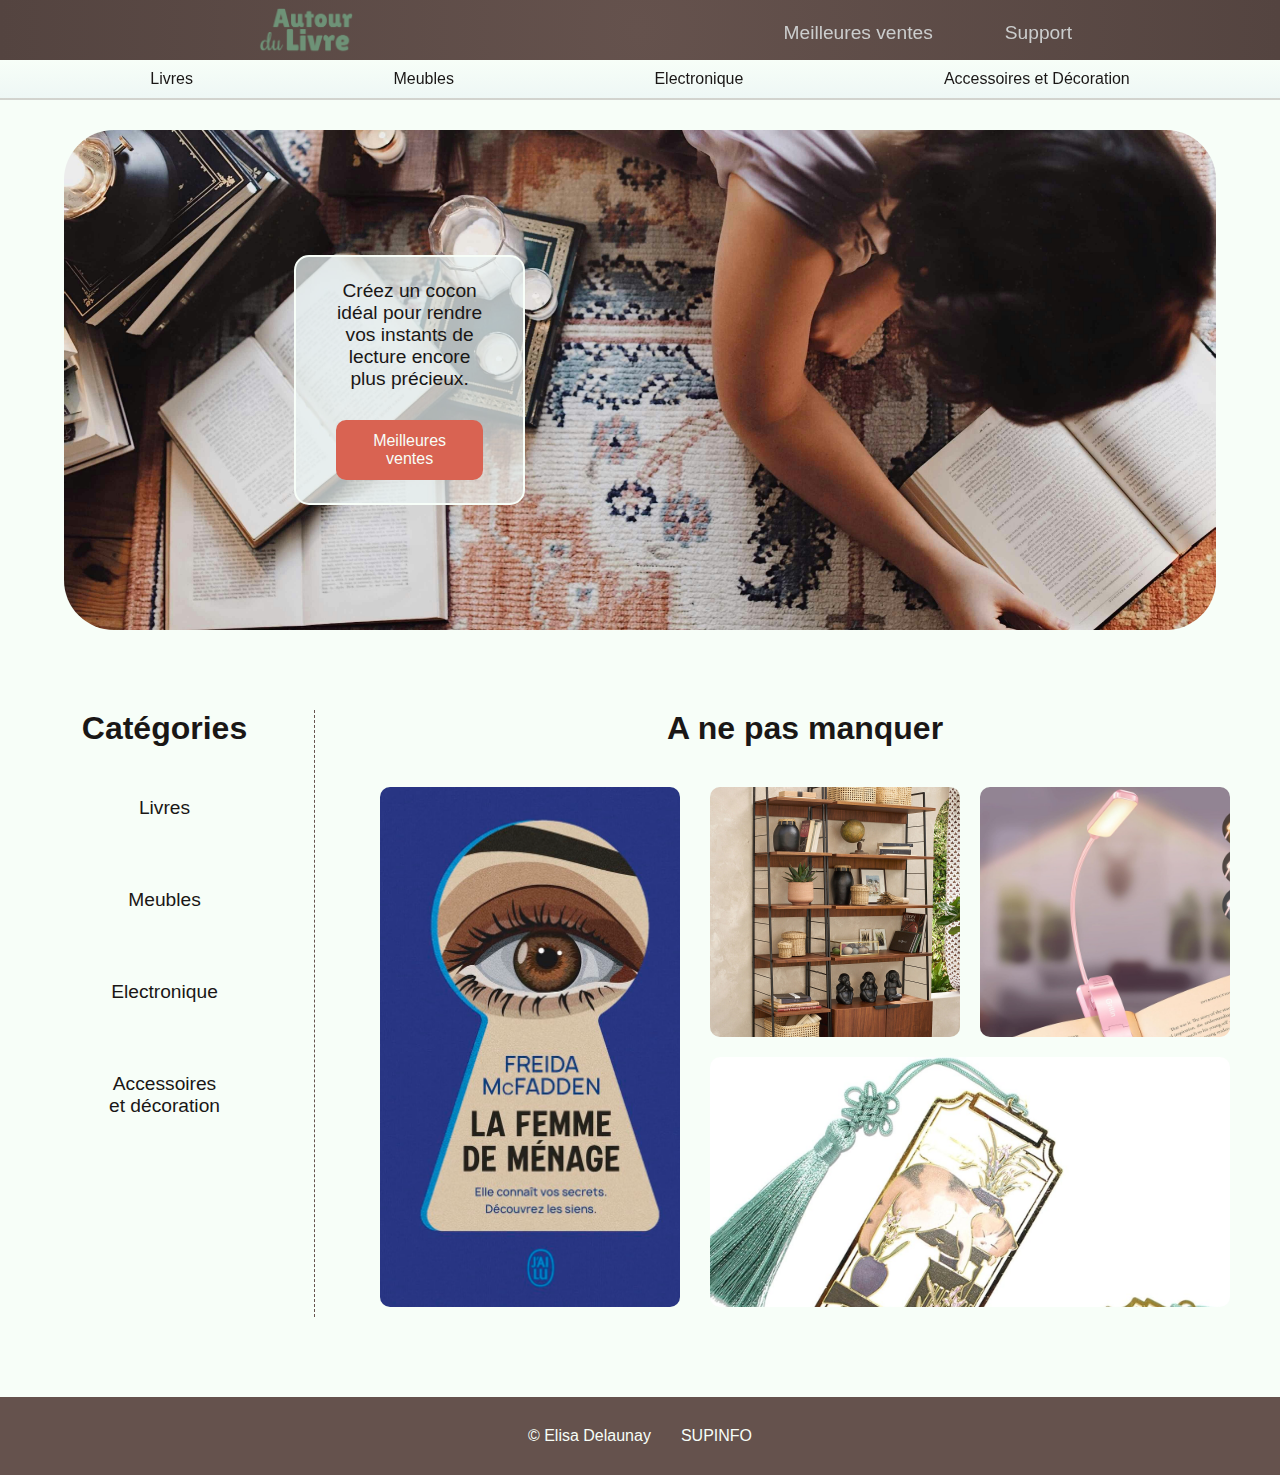
<file: index.html>
<!DOCTYPE html>
<html lang="fr">
<head>
    <meta charset="UTF-8">
    <meta name="viewport" content="width=device-width, initial-scale=1.0">
    <link rel="stylesheet" href="styles/style.css">
    <link rel="stylesheet" href="styles/index-style.css">
    <title>Autour du Livre</title>
</head>
<body>

    <header>
        <div class="main-header">
            <a href="index.html"><img src="img/logo-atourdulivre.png" alt="Logo Autour du Livre" width="500px" title="Autour du Livre" class="logo"></a>
            
            <nav>
                <ul class="nav-header">
                    <a href="" title="Meilleures ventes"><li>Meilleures ventes</li></a>
                    <a href="" title="Support"><li>Support</li></a>
                </ul>
            </nav>
        </div>

        <nav>
            <ul class="nav-categories">
                <a href="/categories/categorie-livres.html" title="Catégorie livres"><li>Livres</li></a>
                <a href="" title="Catégorie meubles"><li>Meubles</li></a>
                <a href="" title="Catégorie électronique"><li>Electronique</li></a>
                <a href="" title="Catégorie accessoires et décoration"><li>Accessoires et Décoration</li></a>
            </ul>
        </nav>
    </header>


    <main>
        <section class="hero-container">
            <div class="hero">
                <div>
                    <p>Créez un cocon idéal pour rendre vos instants de lecture encore plus précieux.</p>
                    <a href="" title="Meilleures ventes">Meilleures ventes</a>
                </div>
            </div>
        </section>

        <div class="main-accueil-container">
            <section class="categories">
                <h1>Catégories</h1>
                <ul class="categories-cote">
                    <a href="/categories/categorie-livres.html" title="Catégorie livres"><li>Livres</li></a>
                    <a href="" title="Catégorie meubles"><li>Meubles</li></a>
                    <a href="" title="Catégorie électronique"><li>Electronique</li></a>
                    <a href="" title="Catégorie accessoires et décoration"><li>Accessoires et décoration</li></a>
                </ul>
            </section>
    
            <section class="ne-pas-manquer">
                <h1>A ne pas manquer</h1>
                <div class="articles-en-avant">
                    <a href="" title="La Femme de Ménage - Freida McFadden" class="article-en-avant-01">
                        <img src="img/livres/la-femme-de-menage-couverture.jpg" alt="livre la femme de ménage" width="600px">
                    </a>

                    <a href="" title="Etagère en bois" class="article-en-avant-02">
                        <img src="img/meubles/etagere-02.jpg" alt="photo étagère decor" width="600px">
                    </a>

                    <a href="" title="Lampe de lecture" class="article-en-avant-03">
                        <img src="img/electoniques/lampe-01.jpg" alt="photo lampe de lecture" width="600px">
                    </a>

                    <a href="" title="Marque pages chats" class="article-en-avant-04">
                        <img src="img/accesssoiresdeco/marque-page-01.jpg" alt="photo marques pages chats" width="600px">
                    </a>
                </div>
            </section>
        </div>
    </main>

    <footer>
        <p>© Elisa Delaunay</p>
        <p>SUPINFO</p>
    </footer>
    
</body>
</html>
</file>
<file: styles/style.css>
* {
    margin: 0;
    padding: 0;
    box-sizing: border-box;
}

:root {
    --main-green-color: #6E9277;
    --main-light-blue-color: #f7fef8;
    --main-azure-color: #EAF4F4;
    --main-brown-color: #65524D;
    --main-red-color: #d96352;
    --main-font-color-black: #1a1716;
    --main-green: #699874;
    
}

@import url('https://fonts.googleapis.com/css2?family=Roboto+Flex:opsz,wght@8..144,100..1000&display=swap');

body {
    background-color: var(--main-light-blue-color);
    font-family: "Roboto Flex", sans-serif;
    color: var(--main-font-color-black);
}


/* HEADER */

header {
    position: fixed;
    z-index: 1;
    margin-top: -130px;
}

.main-header {
    display: flex;
    justify-content: space-between;
    align-items: center;
    background: radial-gradient(circle,rgba(101, 82, 77, 1) 0%, rgba(84, 68, 64, 1) 100%);
    padding: 10px 15% 5px 20%;
    font-size: 1.2rem;
    width: 100vw;
    height: 60px;
}

.logo {
    width: 100px;
}

.nav-header {
    display: flex;
    list-style: none;
    gap: 40px;
    justify-content: center;
    align-items: center;
}

.nav-header a {
    color: #cbcdcd;
    padding: 8px 15px;
    border-radius: 15px;
    border: rgba(255, 255, 255, 0) solid 1px;
}

.nav-header a:hover {
    background: radial-gradient(circle,rgba(0, 0, 0, 0) 28%, rgba(237, 237, 237, 0.32) 100%);
    border: rgba(234, 234, 234, 0.811) solid 1px;
    color: var(--main-azure-color);
    transition: all 0.2s ease-out;
}



.nav-categories {
    display: flex;
    list-style: none;
    justify-content: space-around;
    align-items: center;
    height: 40px;
    padding: 0 50px;
    border-bottom: 2px solid #65524d3f;
    background: var(--main-azure-color);
    background: linear-gradient(0deg,rgba(234, 244, 244, 0.71) 0%, rgba(247, 254, 248, 0.71) 100%);
}

.nav-categories li {
    text-align: center;
    padding: 10px 20px;
}

.nav-categories a:hover {
    text-decoration: underline;
    color: var(--main-brown-color);
}

header a {
    text-decoration: none;
    color: var(--main-font-color-black);
}


/* FOOTER */

footer {
    background-color: var(--main-brown-color);
    color: var(--main-light-blue-color);
    text-align: center;
    display: flex;
    justify-content: center;
    gap: 30px;
    padding: 30px;
    margin-top: 50px;
}


/* MEDIA QUERIES */

/* Tablette */

@media screen and (max-width:1024px) {
    .main-header {
        padding: 10px 10% 5px 10%;
    }
}

/* MOBILE */

@media screen and (max-width:768px) {
    header {
        margin-top: -60px;
    }

    .main-header {
        padding: 10px;
        height: 70px;
    }

    .nav-header {
        gap: 10px;
        justify-content: flex-end;
    }

    .nav-header a {
        padding: 5px;
        font-size: 0.8em;
        text-align: center;
    }

    .nav-categories {
        display: none;
    }
}
</file>
<file: styles/index-style.css>
/* HERO */

.hero {
    display: flex;
    justify-content: flex-start;
    align-items: center;
    background-image: url(../img/hero-background.jpg);
    background-position: center 70%;
    background-size: cover;
    margin: 0 auto;
    border-radius: 50px;
    width: 90vw;
    height: 500px;
    margin-top: 130px;
}

.hero > div {
    display: flex;
    flex-direction: column;
    justify-content: center;
    align-items: center;
    background-color:#eaf4f4ba;
    height: 50%;
    width: 20%;
    padding: 60px 40px;
    margin-left: 20%;
    text-align: center;
    border-radius: 15px;
    border: var(--main-light-blue-color) solid 2px;
}
.hero p {
    font-size: 1.2rem;
    margin-bottom: 30px;
}

.hero a {
    padding: 10px 15px;
    background-color: var(--main-red-color);
    color: var(--main-light-blue-color);
    text-decoration: none;
    border-radius: 10px;
    border: rgba(255, 255, 255, 0) solid 2px;
}

.hero a:hover {
    border: var(--main-light-blue-color) solid 2px;
    background-color:#f17d6b;
    transition: all 0.2s ease-out;
}


/* MAIN ACCUEIL */

.main-accueil-container {
    display: flex;
    justify-content: flex-start;
    margin: 80px 0;
    width: 100%;
}

.categories {
    text-align: center;
    width: 25vw;
    padding: 0 10px;
    margin: 0 15px;
    border-right: var(--main-brown-color) dashed 1px;
}

.categories h1 {
    margin-bottom: 30px;
}

.categories-cote {
    display: flex;
    flex-direction: column;
    gap: 30px;
    list-style: none;
}

.categories-cote a {
    text-decoration: none;
    color: var(--main-font-color-black);
    font-size: 1.2rem;
    border-radius: 20px;
    padding: 20px 30px;
    width: 180px;
    margin: 0 auto;
}

.categories-cote a:hover {
    background-color: var(--main-red-color);
    color: var(--main-azure-color);
    transition: all 0.1s ease-in;
}



.ne-pas-manquer {
    max-width: 950px;
    margin-left: auto;
    margin-right: auto;
}

.ne-pas-manquer h1 {
    margin-bottom: 30px;
    text-align: center;
}

.articles-en-avant {
    display: grid;
    grid-template-columns: 2fr 1fr 1fr;
    grid-template-rows: 1fr 1fr;
    gap: 20px;
    padding: 10px 50px;
}

.articles-en-avant a {
    border-radius: 10px;
}

 
.articles-en-avant img:hover {
    zoom: 105%;
    transition: all 0.1s ease-out;
}


.article-en-avant-01 {
    grid-column: 1/2;
    grid-row: 1/3;
    min-width: 200px;
    max-width: 300px;
    height: 520px;
    overflow: hidden;
}

.article-en-avant-01 img {
    object-fit: contain;
    object-position: 0%;
    height: inherit;
}

.article-en-avant-02 {
    grid-column: 2/3;
    grid-row: 1/2;
    min-width: 250px;
    max-width: 300px;
    height: 250px;
    overflow: hidden;
}

.article-en-avant-02 img {
    object-fit: contain;
    object-position: left;
    max-width: inherit;
}

.article-en-avant-03 {
    grid-column: 3/4;
    grid-row: 1/2;
    min-width: 250px;
    max-width: 300px;
    height: 250px;
    overflow: hidden;
}
.article-en-avant-03 img {
    object-fit: contain;
    object-position: left;
    max-width: inherit;
}

.article-en-avant-04 {
    grid-column: 2/4;
    grid-row: 2/3;
    max-width: 620px;
    height: 250px;
    overflow: scroll;
}

.article-en-avant-04 img {
    object-fit: contain;
    object-position: bottom;
    max-width: inherit;
}




/* MEDIA QUERIES */

/* Tablette */

@media screen and (max-width:1024px) {
    .main-header {
        padding: 10px 10% 5px 10%;
    }

    .hero > div {
        height: auto;
        width: 28%;
        padding: 45px 40px;
    }

    .hero p {
        font-size: 1.1rem;
    }

    .articles-en-avant {
        grid-template-columns: 1fr 1fr;
        grid-template-rows: 1fr 1fr 1fr;
    }

    .article-en-avant-03 {
        grid-column: 2/3;
        grid-row: 2/3;
    }

    .article-en-avant-04 {
        grid-column: 1/3;
        grid-row: 3/4;
    }

    .article-en-avant-01 img {
        object-position: -10%;
    }
}

/* MOBILE */

@media screen and (max-width:768px) {
    .hero {
        width: 100vw;
        height: 400px;
        border-radius: 0;
        margin-top: 60px;
        background-position: 65%;
    }

    .hero > div {
        height: auto;
        width: 40%;
        padding: 10px;
    }

    .hero p {
        font-size: 1rem;
    }

    .main-accueil-container {
        flex-direction: column;
        justify-content: center;
        margin: 30px 10px;
        width: auto;
    }

    .categories {
        border-right: none;
        width: auto;
        padding: 0 0 40px 0;
        margin: 0;
        border-bottom: var(--main-brown-color) dashed 1px;
    }

    .categories-cote {
        flex-direction: row;
        flex-wrap: wrap;
        justify-content: center;
        align-items: center;
        gap: 10px;
        margin-top: 40px;
    }

    .categories-cote a {
        padding: 0px 5px;
        margin: 0 0 15px 0;
        height: 70px;
        width: 150px;
        border: var(--main-red-color) dashed 1.5px;
        text-align: center;
    }

    .categories-cote li {
        display: flex;
        justify-content: center;
        align-items: center;
    }

    .ne-pas-manquer {
        max-width: none;
        margin-top: 50px;
    }

    .articles-en-avant {
        display: flex;
        flex-direction: column;
        align-items: center;
        padding: 20px 8px;
    }

    .articles-en-avant a {
        height: 300px;
    }

    .article-en-avant-01 img {
        width: 100%;
        height: auto;
        object-position: 0 -90px;
    }

    .article-en-avant-04 {
        overflow: hidden;
        width: 300px;
        height: 300px;
    }

    .article-en-avant-04 img {
        width: 300px;
    }
}
</file>
